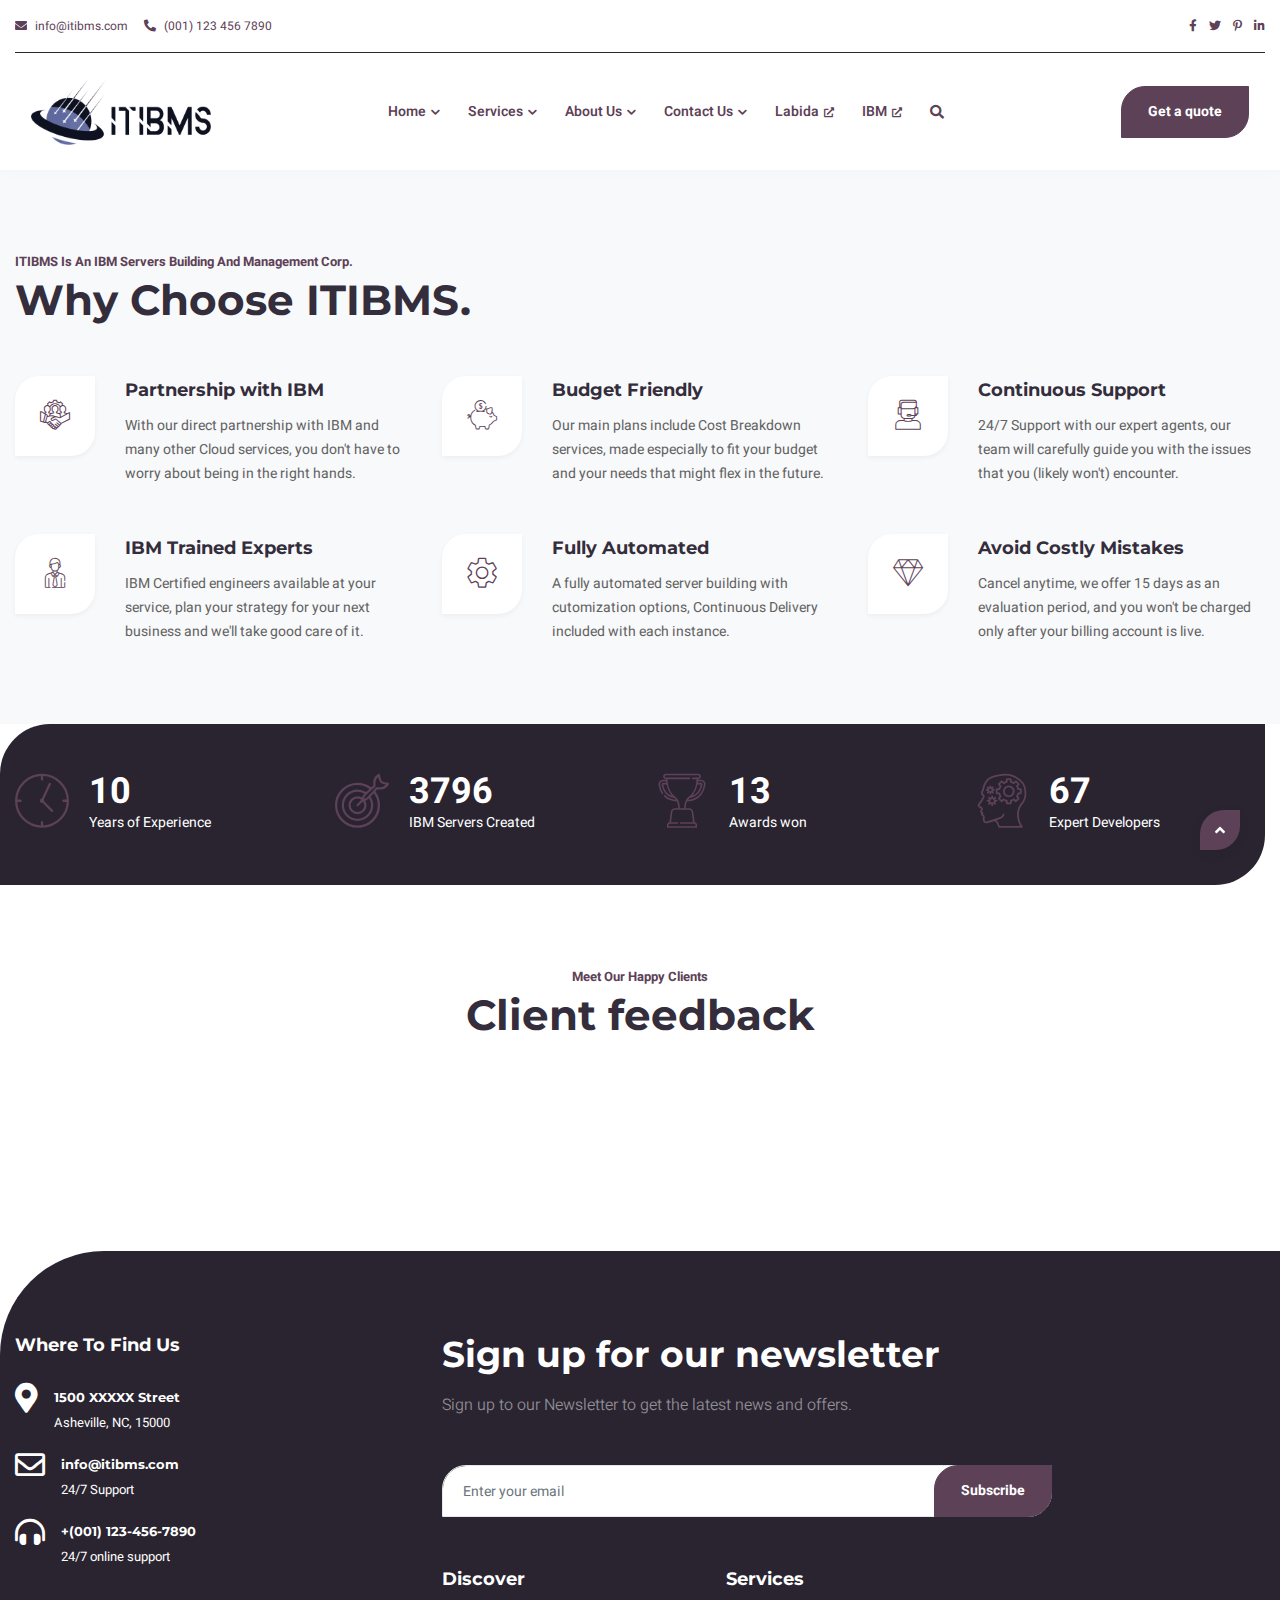
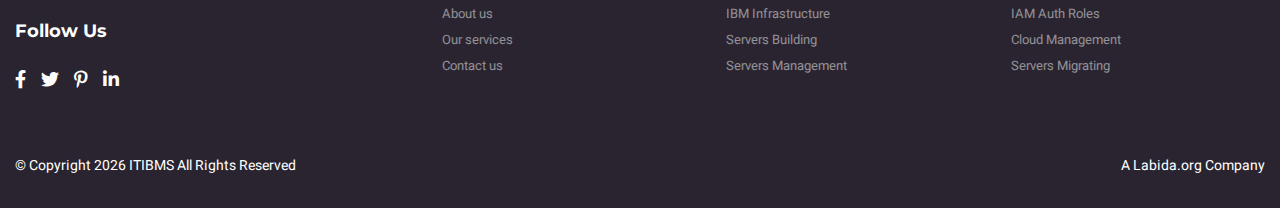
<file: aboutus.html>
﻿<!DOCTYPE html>
<html lang="en">
  <head>
    <meta charset="utf-8">
    <meta name="description" content="ITIBMS - Cloud Infrastructure Management">
    <meta name="viewport" content="width=device-width, initial-scale=1, shrink-to-fit=no">
    <title>ITIBMS - Cloud Infrastructure Management</title>
    <!-- Favicon -->
    <link rel="shortcut icon" href="images\favicon.ico">

    <!-- Google Font -->
    <link href="https://fonts.googleapis.com/css?family=Heebo:400,500,700%7CMontserrat:500,700&display=swap" rel="stylesheet">

    <!-- CSS Global Compulsory (Do not remove)-->
    <link rel="stylesheet" href="css\font-awesome\all.min.css">
    <link rel="stylesheet" href="css\flaticon\flaticon.css">
    <link rel="stylesheet" href="css\bootstrap\bootstrap.min.css">

    <!-- Page CSS Implementing Plugins (Remove the plugin CSS here if site does not use that feature) -->
    <link rel="stylesheet" href="css\owl-carousel\owl.carousel.min.css">

    <!-- Template Style -->
    <link rel="stylesheet" href="css\style.css">

  </head>
  <body>

     <!--=================================
    Header -->
    <header class="header header-sticky default">
      <div class="topbar">
        <div class="container">
          <div class="topbar-inner">
            <div class="row">
              <div class="col-12">
                <div class="d-block d-md-flex align-items-center text-center">
                  <div class="mr-3 d-inline-block">
                    <a href="mailto:info@itibms.com"><i class="fas fa-envelope mr-2 fa-flip-horizontal"></i>info@itibms.com</a>
                  </div>
                  <div class="mr-auto d-inline-block">
                    <a href="tel:1-800-555-1234"><i class="fa fa-phone mr-2 fa fa-flip-horizontal"></i>(001) 123 456 7890</a>
                  </div>
                  <div class="social d-inline-block">
                    <ul class="list-unstyled">
                      <li><a href="#"> <i class="fab fa-facebook-f"></i> </a></li>
                      <li><a href="#"> <i class="fab fa-twitter"></i> </a></li>
                      <li><a href="#"> <i class="fab fa-pinterest-p"></i> </a></li>
                      <li><a href="#"> <i class="fab fa-linkedin-in"></i> </a></li>
                    </ul>
                  </div>
                </div>
              </div>
            </div>
          </div>
        </div>
      </div>
      <nav class="navbar navbar-static-top navbar-expand-xl">
        <div class="container position-relative">
          <button type="button" class="navbar-toggler" data-toggle="collapse" data-target=".navbar-collapse"><i class="fas fa-align-left"></i></button>
          <a class="navbar-brand" href="index.html">
            <img class="img-fluid" src="images\logo.png" alt="logo">
          </a>
          <div class="navbar-collapse collapse justify-content-center">
            <ul class="nav navbar-nav">
              <li class="nav-item dropdown">
                <a class="nav-link" href="index.html" id="navbarDropdown" aria-haspopup="true" aria-expanded="false">Home<i class="fas fa-chevron-down fa-xs"></i></a>
               
              </li>
            
              <li class="dropdown nav-item">
                <a href="services.html" class="nav-link" href="javascript:void(0)" data-toggle="dropdown">Services<i class="fas fa-chevron-down fa-xs"></i></a>
                <ul class="dropdown-menu" aria-labelledby="navbarDropdown">
                  <li><a class="dropdown-item" href="services.html"><span>IBM Infrastructure</span></a></li>
                  <li><a class="dropdown-item" href="services.html"><span>Servers Building</span></a></li>
                  <li class="dropdown-submenu">
                    <a class="dropdown-item" href="services.html"><span>Servers Management</span></a>
                    
                  </li>
                  <li class="dropdown-submenu">
                    <a class="dropdown-item" href="services.html"><span>IAM Auth Roles</span></a>
                   
                  </li>
                  <li><a class="dropdown-item" href="services.html"><span>Cloud Management</span></a></li>
                </ul>
              </li>
              <li  class="dropdown nav-item">
                <a href="aboutus.html" class="nav-link">About Us<i class="fas fa-chevron-down fa-xs"></i></a>
               
              </li>
            
              <li class="dropdown nav-item">
                <a class="nav-link" href="contactus.html">Contact Us<i class="fas fa-chevron-down fa-xs"></i></a>
                
              </li>
			   <li class="dropdown nav-item">
                <a class="nav-link" href="https://labida.org"  target="_blank">Labida<i class="fas fa-external-link-alt"></i></a>
                
              </li>
			   <li class="dropdown nav-item">
                <a class="nav-link" href="https://ibm.com" target="_blank">IBM<i class="fas fa-external-link-alt"></i></a>
                
              </li>
              <li class="dropdown nav-item header-search">
                <div class="search">
                  <a class="search-btn not_click" href="javascript:void(0);"></a>
                  <div class="search-box not-click">
                    <form action="search.html" method="get">
                      <input type="text" class="not-click form-control" name="search" placeholder="Search..">
                      <button class="search-button" type="submit"> <i class="fa fa-search not-click"></i></button>
                    </form>
                  </div>
                </div>
              </li>
            </ul>
          </div>
          <a class="btn btn-primary btn-md mr-5 mr-xl-0 d-none d-sm-block" href="#"> Get a quote </a>
        </div>
      </nav>
    </header>
    <!--=================================
    Header -->




  <!--=================================
  Feature Info -->
  <section class="space-ptb bg-light">
    <div class="container">
      <div class="row">
        <div class="col-sm-12">
          <div class="section-title">
            <span class="pre-title">ITIBMS Is An IBM Servers Building And Management Corp.</span>
            <h2>Why Choose ITIBMS.</h2>
          </div>
        </div>
      </div>
      <div class="row">
        <div class="col-lg-4 col-md-6 mb-md-5 mb-4">
          <div class="feature-info feature-info-style-3">
            <div class="feature-info-icon">
              <i class="flaticon-team"></i>
            </div>
            <div class="feature-info-content">
              <h6 class="feature-info-title">Partnership with IBM</h6>
              <p>With our direct partnership with IBM and many other Cloud services, you don't have to worry about being in the right hands.</p>
            </div>
          </div>
        </div>
        <div class="col-lg-4 col-md-6 mb-md-5 mb-4">
          <div class="feature-info feature-info-style-3">
            <div class="feature-info-icon">
              <i class="flaticon-money"></i>
            </div>
            <div class="feature-info-content">
              <h6 class="feature-info-title">Budget Friendly</h6>
              <p>Our main plans include Cost Breakdown services, made especially to fit your budget and your needs that might flex in the future.</p>
            </div>
          </div>
        </div>
        <div class="col-lg-4 col-md-6 mb-md-5 mb-4">
          <div class="feature-info feature-info-style-3">
            <div class="feature-info-icon">
              <i class="flaticon-telemarketer"></i>
            </div>
            <div class="feature-info-content">
              <h6 class="feature-info-title">Continuous Support</h6>
              <p>24/7 Support with our expert agents, our team will carefully guide you with the issues that you (likely won't) encounter.</p>
            </div>
          </div>
        </div>
        <div class="col-lg-4 col-md-6 mb-md-0 mb-4">
          <div class="feature-info feature-info-style-3">
            <div class="feature-info-icon">
              <i class="flaticon-employee"></i>
            </div>
            <div class="feature-info-content">
              <h6 class="feature-info-title">IBM Trained Experts</h6>
              <p>IBM Certified engineers available at your service, plan your strategy for your next business and we'll take good care of it.</p>
            </div>
          </div>
        </div>
        <div class="col-lg-4 col-md-6 mb-md-0 mb-4">
          <div class="feature-info feature-info-style-3">
            <div class="feature-info-icon">
              <i class="flaticon-gear"></i>
            </div>
            <div class="feature-info-content">
              <h6 class="feature-info-title">Fully Automated</h6>
              <p>A fully automated server building with cutomization options, Continuous Delivery included with each instance.</p>
            </div>
          </div>
        </div>
        <div class="col-lg-4 col-md-6">
          <div class="feature-info feature-info-style-3">
            <div class="feature-info-icon">
              <i class="flaticon-diamond"></i>
            </div>
            <div class="feature-info-content">
              <h6 class="feature-info-title">Avoid Costly Mistakes</h6>
              <p>Cancel anytime, we offer 15 days as an evaluation period, and you won't be charged only after your billing account is live.</p>
            </div>
          </div>
        </div>
      </div>
    </div>
  </section>
  <!--=================================
  Feature Info -->

  <!--=================================
  Counter -->
  <section class="position-relative">
    <div class="container">
      <div class="counter stretch-bg bg-dark stretch-left">
        <div class="row">
          <div class="col-sm-6 col-lg-3 mb-4 mb-lg-0">
            <div class="counter-item">
              <div class="counter-icon">
                <i class="flaticon-clock"></i>
              </div>
              <div class="counter-content">
                <span class="timer text-white" data-to="21" data-speed="1000">10</span>
                <label class="text-white">Years of Experience</label>
              </div>
            </div>
          </div>
          <div class="col-sm-6 col-lg-3 mb-4 mb-lg-0">
            <div class="counter-item">
              <div class="counter-icon">
                <i class="flaticon-target"></i>
              </div>
              <div class="counter-content">
                <span class="timer text-white" data-to="3796" data-speed="1000">3796</span>
                <label class="text-white">IBM Servers Created</label>
              </div>
            </div>
          </div>
          <div class="col-sm-6 col-lg-3 mb-4 mb-sm-0">
            <div class="counter-item">
              <div class="counter-icon">
                <i class="flaticon-trophy"></i>
              </div>
              <div class="counter-content">
                <span class="timer text-white" data-to="13" data-speed="1000">13</span>
                <label class="text-white">Awards won </label>
              </div>
            </div>
          </div>
          <div class="col-sm-6 col-lg-3">
            <div class="counter-item">
              <div class="counter-icon">
                <i class="flaticon-thought"></i>
              </div>
              <div class="counter-content">
                <span class="timer text-white" data-to="67" data-speed="1000">67</span>
                <label class="text-white">Expert Developers </label>
              </div>
            </div>
          </div>
        </div>
      </div>
    </div>
  </section>
  <!--=================================
  Counter -->

  <!--=================================
  Testimonial -->
  <section class="space-ptb">
    <div class="container">
      <div class="row">
        <div class="col-12">
          <div class="section-title text-center">
            <span class="pre-title">Meet Our Happy Clients</span>
            <h2>Client feedback</h2>
          </div>
        </div>
      </div>
      <div class="row">
        <div class="col-md-12">
          <div class="owl-carousel testimonial testimonial-style-2 owl-nav-bottom-center" data-nav-dots="true" data-nav-arrow="false" data-items="2" data-md-items="1" data-sm-items="1" data-xs-items="1" data-xx-items="1" data-space="30" data-autoheight="true">
            <div class="item">
              <div class="testimonial-item">
                <div class="testimonial-content">
                  <div class="quote-icon">
                    <i class="fas fa-quote-left"></i>
                  </div>
                  <p class="mb-0">Lorem ipsum dolor sit amet, consectetur adipiscing elit, sed do eiusmod tempor incididunt ut labore et dolore magna aliqua. Ut enim ad minim veniam, quis nostrud exercitation ullamco laboris nisi ut aliquip ex ea commodo consequat. Duis aute irure dolor in reprehenderit in voluptate velit esse cillum dolore eu fugiat nulla pariatur. Excepteur sint occaecat cupidatat non proident, sunt in culpa qui officia deserunt mollit anim id est laborum</p>
                </div>
                <div class="testimonial-info">
                  <div class="testimonial-avatar-img">
                    <img class="img-fluid" src="images\avatar\03.jpg" alt="">
                  </div>
                  <div class="testimonial-author">
                    <h6 class="author-name">Anne Smith</h6>
                    <span class="author-designation">Manager, Slack (New York)</span>
                  </div>
                </div>
              </div>
            </div>
            <div class="item">
              <div class="testimonial-item">
                <div class="testimonial-content">
                  <div class="quote-icon">
                    <i class="fas fa-quote-left"></i>
                  </div>
                  <p class="mb-0">Lorem ipsum dolor sit amet, consectetur adipiscing elit, sed do eiusmod tempor incididunt ut labore et dolore magna aliqua. Ut enim ad minim veniam, quis nostrud exercitation ullamco laboris nisi ut aliquip ex ea commodo consequat. Duis aute irure dolor in reprehenderit in voluptate velit esse cillum dolore eu fugiat nulla pariatur. Excepteur sint occaecat cupidatat non proident, sunt in culpa qui officia deserunt mollit anim id est laborum</p>
                </div>
                <div class="testimonial-info">
                  <div class="testimonial-avatar-img">
                    <img class="img-fluid" src="images\avatar\02.jpg" alt="">
                  </div>
                  <div class="testimonial-author">
                    <h6 class="author-name">Adrian King</h6>
                    <span class="author-designation">CTO, envision (London)</span>
                  </div>
                </div>
              </div>
            </div>
            <div class="item">
              <div class="testimonial-item">
                <div class="testimonial-content">
                  <div class="quote-icon">
                    <i class="fas fa-quote-left"></i>
                  </div>
                  <p class="mb-0">Lorem ipsum dolor sit amet, consectetur adipiscing elit, sed do eiusmod tempor incididunt ut labore et dolore magna aliqua. Ut enim ad minim veniam, quis nostrud exercitation ullamco laboris nisi ut aliquip ex ea commodo consequat. Duis aute irure dolor in reprehenderit in voluptate velit esse cillum dolore eu fugiat nulla pariatur. Excepteur sint occaecat cupidatat non proident, sunt in culpa qui officia deserunt mollit anim id est laborum</p>
                </div>
                <div class="testimonial-info">
                  <div class="testimonial-avatar-img">
                    <img class="img-fluid" src="images\avatar\04.jpg" alt="">
                  </div>
                  <div class="testimonial-author">
                    <h6 class="author-name">Michael Bean</h6>
                    <span class="author-designation">HR, Google (Mumbai)</span>
                  </div>
                </div>
              </div>
            </div>
            <div class="item">
              <div class="testimonial-item">
                <div class="testimonial-content">
                  <div class="quote-icon">
                    <i class="fas fa-quote-left"></i>
                  </div>
                  <p class="mb-0">Lorem ipsum dolor sit amet, consectetur adipiscing elit, sed do eiusmod tempor incididunt ut labore et dolore magna aliqua. Ut enim ad minim veniam, quis nostrud exercitation ullamco laboris nisi ut aliquip ex ea commodo consequat. Duis aute irure dolor in reprehenderit in voluptate velit esse cillum dolore eu fugiat nulla pariatur. Excepteur sint occaecat cupidatat non proident, sunt in culpa qui officia deserunt mollit anim id est laborum</p>
                </div>
                <div class="testimonial-info">
                  <div class="testimonial-avatar-img">
                    <img class="img-fluid" src="images\avatar\01.jpg" alt="">
                  </div>
                  <div class="testimonial-author">
                    <h6 class="author-name">John Doe</h6>
                    <span class="author-designation">CTO, envision (London)</span>
                  </div>
                </div>
              </div>
            </div>
            <div class="item">
              <div class="testimonial-item">
                <div class="testimonial-content">
                  <div class="quote-icon">
                    <i class="fas fa-quote-left"></i>
                  </div>
                  <p class="mb-0">Lorem ipsum dolor sit amet, consectetur adipiscing elit, sed do eiusmod tempor incididunt ut labore et dolore magna aliqua. Ut enim ad minim veniam, quis nostrud exercitation ullamco laboris nisi ut aliquip ex ea commodo consequat. Duis aute irure dolor in reprehenderit in voluptate velit esse cillum dolore eu fugiat nulla pariatur. Excepteur sint occaecat cupidatat non proident, sunt in culpa qui officia deserunt mollit anim id est laborum</p>
                </div>
                <div class="testimonial-info">
                  <div class="testimonial-avatar-img">
                    <img class="img-fluid" src="images\avatar\05.jpg" alt="">
                  </div>
                  <div class="testimonial-author">
                    <h6 class="author-name">Sara Lisbon</h6>
                    <span class="author-designation">HR, Google (Mumbai)</span>
                  </div>
                </div>
              </div>
            </div>
          </div>
        </div>
      </div>
    </div>
  </section>
  <!--=================================
  Testimonial -->

  <!--=================================
  Client Logo -->
  <section class="space-pb">
    <div class="container">
      <div class="row">
        <div class="col-12">
          <div class="owl-carousel our-clients" data-nav-arrow="false" data-items="6" data-md-items="5" data-sm-items="4" data-xs-items="3" data-xx-items="1" data-space="30" data-autoheight="true" data-autospeed="4000">
            <div class="item">
              <a href="#"><img class="img-fluid" src="images\client\logo-dark.png" alt=""></a>
            </div>
            <div class="item">
              <a href="#"><img class="img-fluid" src="images\client\logo-darkd.png" alt=""></a>
            </div>
            <div class="item">
              <a href="#"><img class="img-fluid" src="images\client\03.svg" alt=""></a>
            </div>
            <div class="item">
              <a href="#"><img class="img-fluid" src="images\client\04.svg" alt=""></a>
            </div>
            <div class="item">
              <a href="#"><img class="img-fluid" src="images\client\05.svg" alt=""></a>
            </div>
            <div class="item">
              <a href="#"><img class="img-fluid" src="images\client\06.svg" alt=""></a>
            </div>
            <div class="item">
              <a href="#"><img class="img-fluid" src="images\client\07.svg" alt=""></a>
            </div>
          </div>
        </div>
      </div>
    </div>
  </section>
  <!--=================================
  Client Logo -->

   <!--=================================
    footer-->
    <footer class="space-pt footer bg-dark">
      <div class="container">
        <div class="row">
          <div class="col-md-4">
            <div class="footer-contact-address">
              <h6 class="text-white mb-4">Where To Find Us </h6>
              <ul class="list-unstyled">
                <li>
                  <i style="color:#fff;" class="fas fa-map-marker-alt"></i>
                  <div class="address-info">
                    <h6 style="color:#fff;">1500 XXXXX Street </h6>
                    <p style="color:#fff;">Asheville, NC, 15000 </p>
                  </div>
                </li>
                <li>
                  <i style="color:#fff;" class="far fa-envelope"></i>
                  <div class="address-info">
                    <h6 style="color:#fff;">info@itibms.com </h6>
                    <p style="color:#fff;">24/7 Support </p>
                  </div>
                </li>
                <li>
                  <i style="color:#fff;" class="fas fa-headphones-alt"></i>
                  <div class="address-info">
                    <h6 style="color:#fff;">+(001) 123-456-7890 </h6>
                    <p style="color:#fff;">24/7 online support </p>
                  </div>
                </li>
              </ul>
            </div>
            <div class="follow-us mt-4 mt-md-5">
              <h6 class="text-white mb-4">Follow Us </h6>
              <ul class="list-unstyled">
                <li><a href="#"><i class="fab fa-facebook-f"></i></a></li>
                <li><a href="#"><i class="fab fa-twitter"></i></a></li>
                <li><a href="#"><i class="fab fa-pinterest-p"></i></a></li>
                <li><a href="#"><i class="fab fa-linkedin-in"></i></a></li>
              </ul>
            </div>
          </div>
          <div class="col-md-8  mt-4 mt-md-0">
            <h3 class="text-white mb-3">Sign up for our newsletter
</h3>
            <p class="lead  mb-4 mb-md-5">Sign up to our Newsletter to get the latest news and offers.</p>
            <div class="row">
              <div class="col-sm-9">
                <form class="form-inline input-with-btn">
                  <div class="form-group">
                    <input type="text" class="form-control" placeholder="Enter your email">
                  </div>
                  <button type="submit" class="btn btn-primary">Subscribe</button>
                </form>
              </div>
            </div>
            <div class="footer-link">
              <div class="row">
                <div class="col-sm-4 mt-4 mt-md-5">
                  <h6 class="text-white">Discover</h6>
                  <ul class="list-unstyled">
                    <li><a href="#"><span>About us</span></a></li>
                    <li><a href="#"><span>Our services</span></a></li>
                    <li><a href="#"><span>Contact us</span></a></li>
                  </ul>
                </div>
                <div class="col-sm-8 mt-4 mt-md-5">
                  <h6 class="text-white">Services</h6>
                  <div class="row">
                    <div class="col-sm-6">
                      <ul class="list-unstyled">
                        <li><a href="#"><span>IBM Infrastructure</span></a></li>
                        <li><a href="#"><span>Servers Building</span></a></li>
                        <li><a href="#"><span>Servers Management</span></a></li>
                      </ul>
                    </div>
                    <div class="col-sm-6">
                      <ul class="list-unstyled">
                        <li><a href="#">IAM Auth Roles</a></li>
                        <li><a href="#"><span>Cloud Management</span></a></li>
                        <li><a href="#"><span>Servers Migrating</span></a></li>
                      </ul>
                    </div>
                  </div>
                </div>
              </div>
            </div>
          </div>
        </div>
      </div>
      <div class="footer-bottom">
        <div class="container">
          <div class="row">
            <div class="col-md-6">
              <p class="mb-0 text-white"> &copy; Copyright <span id="copyright"> <script>document.getElementById('copyright').appendChild(document.createTextNode(new Date().getFullYear()))</script></span> <a href="index.html"> ITIBMS </a> All Rights Reserved </p>
            </div>
            <div class="col-md-6  mt-2 mt-md-0 copyright text-md-right">
              A Labida.org Company</a>
            </div>
          </div>
        </div>
      </div>
    </footer>
    <!--=================================
    footer-->

  <!--=================================
  Back To Top -->
  <div id="back-to-top" class="back-to-top">
    <a href="#"><i class="fas fa-angle-up"></i> </a>
  </div>
  <!--=================================
  Back To Top -->

  <!--=================================
  Javascript -->

  <!-- JS Global Compulsory (Do not remove)-->
  <script src="js\jquery-3.4.1.min.js"></script>
  <script src="js\popper\popper.min.js"></script>
  <script src="js\bootstrap\bootstrap.min.js"></script>

  <!-- Page JS Implementing Plugins (Remove the plugin script here if site does not use that feature)-->
  <script src="js\jquery.appear.js"></script>
  <script src="js\counter\jquery.countTo.js"></script>
  <script src="js\owl-carousel\owl.carousel.min.js"></script>

  <!-- Template Scripts (Do not remove)-->
  <script src="js\custom.js"></script>

</body>
</html>
</file>
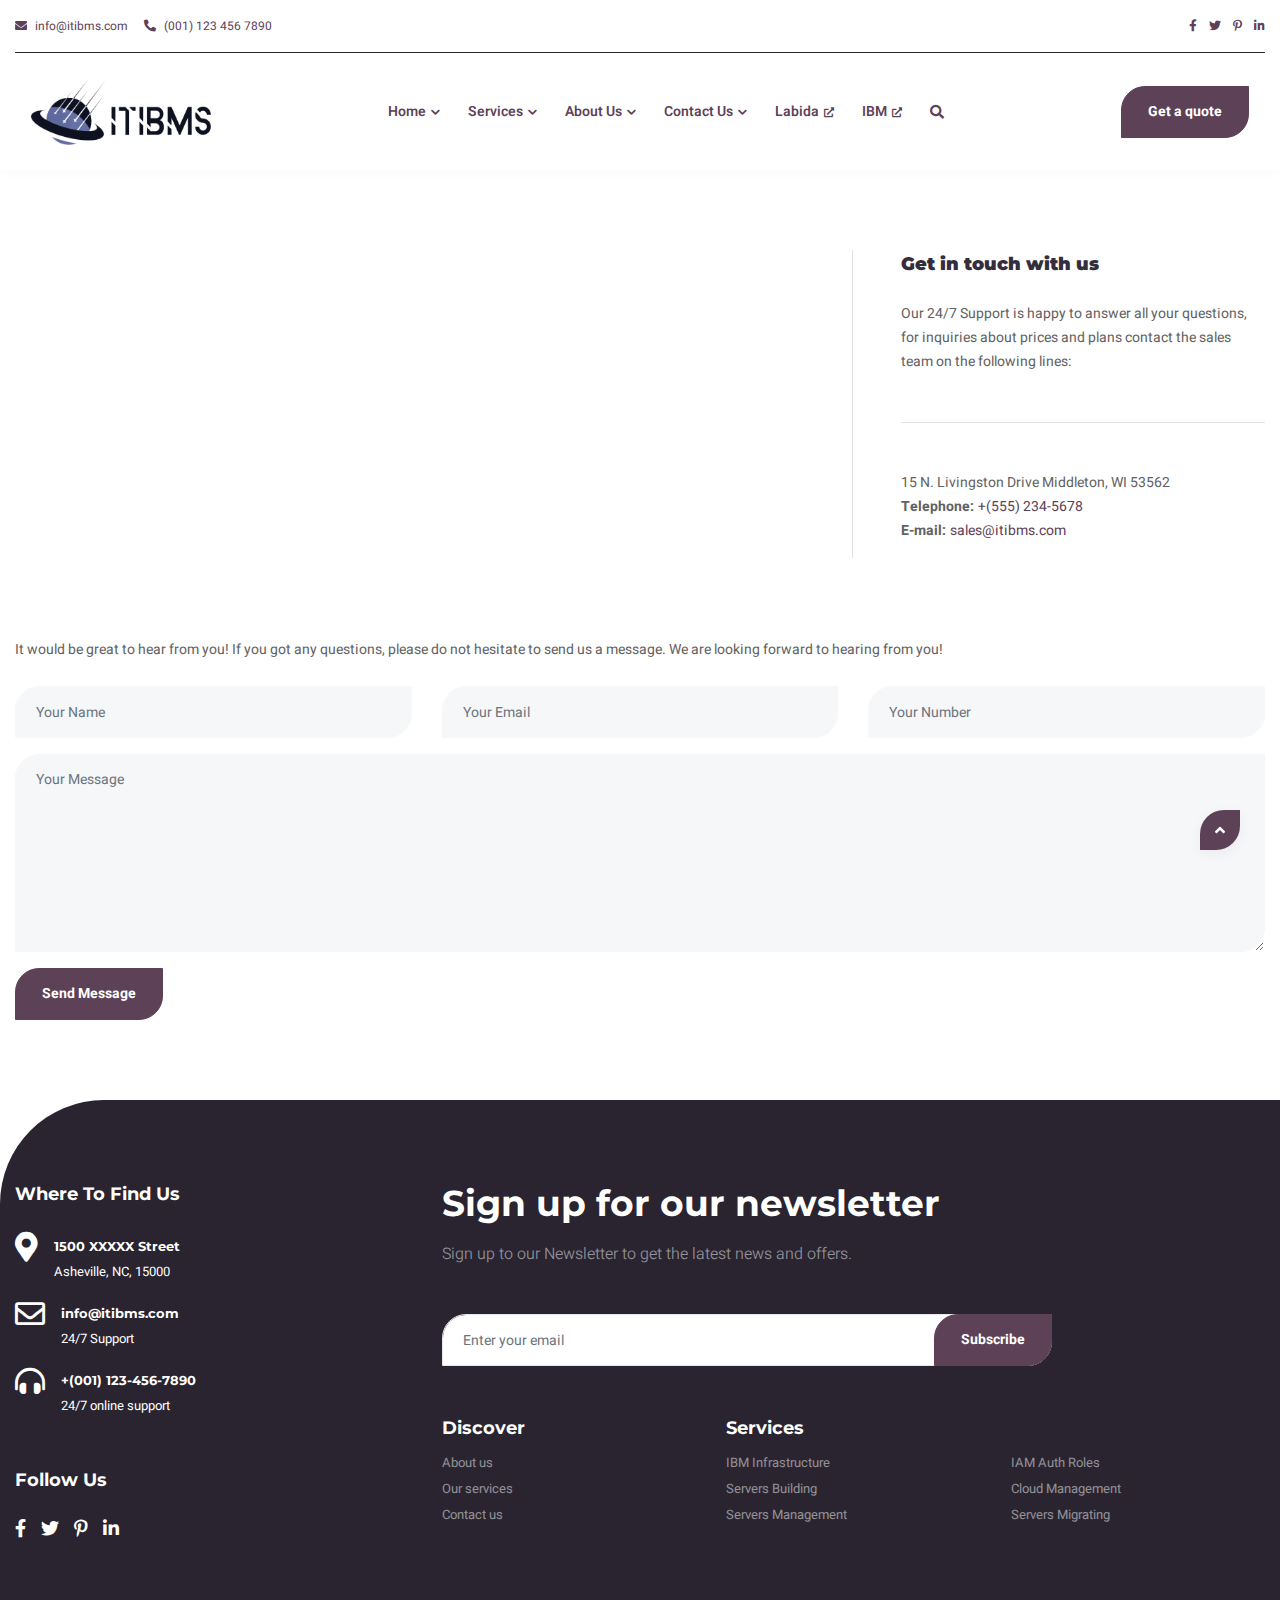
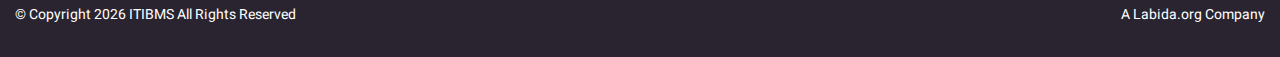
<file: contactus.html>
﻿<!DOCTYPE html>
<html lang="en">
  <head>
    <meta charset="utf-8">
    <meta name="description" content="ITIBMS - Cloud Infrastructure Management">
    <meta name="viewport" content="width=device-width, initial-scale=1, shrink-to-fit=no">
    <title>ITIBMS - Cloud Infrastructure Management</title>

    <!-- Favicon -->
    <link rel="shortcut icon" href="images\favicon.ico">

    <!-- Google Font -->
    <link href="https://fonts.googleapis.com/css?family=Heebo:400,500,700%7CMontserrat:500,700&display=swap" rel="stylesheet">

    <!-- CSS Global Compulsory (Do not remove)-->
    <link rel="stylesheet" href="css\font-awesome\all.min.css">
    <link rel="stylesheet" href="css\flaticon\flaticon.css">
    <link rel="stylesheet" href="css\bootstrap\bootstrap.min.css">

    <!-- Template Style -->
    <link rel="stylesheet" href="css\style.css">

  </head>
  <body>

   
     <!--=================================
    Header -->
    <header class="header header-sticky default">
      <div class="topbar">
        <div class="container">
          <div class="topbar-inner">
            <div class="row">
              <div class="col-12">
                <div class="d-block d-md-flex align-items-center text-center">
                  <div class="mr-3 d-inline-block">
                    <a href="mailto:info@itibms.com"><i class="fas fa-envelope mr-2 fa-flip-horizontal"></i>info@itibms.com</a>
                  </div>
                  <div class="mr-auto d-inline-block">
                    <a href="tel:1-800-555-1234"><i class="fa fa-phone mr-2 fa fa-flip-horizontal"></i>(001) 123 456 7890</a>
                  </div>
                  <div class="social d-inline-block">
                    <ul class="list-unstyled">
                      <li><a href="#"> <i class="fab fa-facebook-f"></i> </a></li>
                      <li><a href="#"> <i class="fab fa-twitter"></i> </a></li>
                      <li><a href="#"> <i class="fab fa-pinterest-p"></i> </a></li>
                      <li><a href="#"> <i class="fab fa-linkedin-in"></i> </a></li>
                    </ul>
                  </div>
                </div>
              </div>
            </div>
          </div>
        </div>
      </div>
      <nav class="navbar navbar-static-top navbar-expand-xl">
        <div class="container position-relative">
          <button type="button" class="navbar-toggler" data-toggle="collapse" data-target=".navbar-collapse"><i class="fas fa-align-left"></i></button>
          <a class="navbar-brand" href="index.html">
            <img class="img-fluid" src="images\logo.png" alt="logo">
          </a>
          <div class="navbar-collapse collapse justify-content-center">
            <ul class="nav navbar-nav">
              <li class="nav-item dropdown">
                <a class="nav-link" href="index.html" id="navbarDropdown" aria-haspopup="true" aria-expanded="false">Home<i class="fas fa-chevron-down fa-xs"></i></a>
               
              </li>
            
              <li class="dropdown nav-item">
                <a href="services.html" class="nav-link" href="javascript:void(0)" data-toggle="dropdown">Services<i class="fas fa-chevron-down fa-xs"></i></a>
                <ul class="dropdown-menu" aria-labelledby="navbarDropdown">
                  <li><a class="dropdown-item" href="services.html"><span>IBM Infrastructure</span></a></li>
                  <li><a class="dropdown-item" href="services.html"><span>Servers Building</span></a></li>
                  <li class="dropdown-submenu">
                    <a class="dropdown-item" href="services.html"><span>Servers Management</span></a>
                    
                  </li>
                  <li class="dropdown-submenu">
                    <a class="dropdown-item" href="services.html"><span>IAM Auth Roles</span></a>
                   
                  </li>
                  <li><a class="dropdown-item" href="services.html"><span>Cloud Management</span></a></li>
                </ul>
              </li>
              <li  class="dropdown nav-item">
                <a href="aboutus.html" class="nav-link">About Us<i class="fas fa-chevron-down fa-xs"></i></a>
               
              </li>
            
              <li class="dropdown nav-item">
                <a class="nav-link" href="contactus.html">Contact Us<i class="fas fa-chevron-down fa-xs"></i></a>
                
              </li>
			   <li class="dropdown nav-item">
                <a class="nav-link" href="https://labida.org"  target="_blank">Labida<i class="fas fa-external-link-alt"></i></a>
                
              </li>
			   <li class="dropdown nav-item">
                <a class="nav-link" href="https://ibm.com" target="_blank">IBM<i class="fas fa-external-link-alt"></i></a>
                
              </li>
              <li class="dropdown nav-item header-search">
                <div class="search">
                  <a class="search-btn not_click" href="javascript:void(0);"></a>
                  <div class="search-box not-click">
                    <form action="search.html" method="get">
                      <input type="text" class="not-click form-control" name="search" placeholder="Search..">
                      <button class="search-button" type="submit"> <i class="fa fa-search not-click"></i></button>
                    </form>
                  </div>
                </div>
              </li>
            </ul>
          </div>
          <a class="btn btn-primary btn-md mr-5 mr-xl-0 d-none d-sm-block" href="#"> Get a quote </a>
        </div>
      </nav>
    </header>
    <!--=================================
    Header -->

    

  <!--=================================
  Contact Address -->
  <section class="space-ptb">
    <div class="container">
      <div class="row">
        <div class="col-md-8 pr-md-5 border-right border-md-none">
          <iframe src="https://www.google.com/maps/embed?pb=!1m10!1m8!1m3!1d7584023.55044353!2d-102.24334!3d21.85227!3m2!1i1024!2i768!4f13.1!5e0!3m2!1sen!2sus!4v1582704197431!5m2!1sen!2sus" style="border:0; width: 100%; height: 300px;" allowfullscreen=""></iframe>
        </div>
        <div class="col-md-4 pl-md-5 mt-md-0 mt-4">
          <h6 class="mb-4"><strong> Get in touch with us</strong></h6>
          <p>Our 24/7 Support is happy to answer all your questions, for inquiries about prices and plans contact the sales team on the following lines:</p>
          <hr class="my-4 my-lg-5">
          <p class="mb-0">15 N. Livingston Drive Middleton, WI 53562</p>
          <div><strong>Telephone:</strong><span class="text-primary ml-1">+(555) 234-5678 </span></div>
          <div><strong>E-mail:</strong><span class="text-primary ml-1">sales@itibms.com</span></div>
        </div>
      </div>
    </div>
  </section>
  <!--=================================
  Contact Address -->

  <!--=================================
  Map -->
  <section class="space-pb">
    <div class="container">
      <div class="row">
        <div class="col-md-12">
          <p class="mb-4">It would be great to hear from you! If you got any questions, please do not hesitate to send us a message. We are looking forward to hearing from you!</p>
          <form class="form-flat-style">
            <div class="row">
              <div class="form-group col-md-4">
                <input type="text" class="form-control" placeholder="Your Name">
              </div>
              <div class="form-group col-md-4">
                <input type="email" class="form-control" placeholder="Your Email">
              </div>
              <div class="form-group col-md-4">
                <input type="text" class="form-control" placeholder="Your Number">
              </div>
            </div>
            <div class="row">
              <div class="form-group col-md-12">
                <textarea rows="8" class="form-control" id="sector" placeholder="Your Message"></textarea>
              </div>
            </div>
            <a href="#" class="btn btn-primary btn-flat">Send Message</a>
          </form>
        </div>
      </div>
    </div>
  </section>
  <!--=================================
  Map -->

  <!--=================================
    footer-->
    <footer class="space-pt footer bg-dark">
      <div class="container">
        <div class="row">
          <div class="col-md-4">
            <div class="footer-contact-address">
              <h6 class="text-white mb-4">Where To Find Us </h6>
              <ul class="list-unstyled">
                <li>
                  <i style="color:#fff;" class="fas fa-map-marker-alt"></i>
                  <div class="address-info">
                    <h6 style="color:#fff;">1500 XXXXX Street </h6>
                    <p style="color:#fff;">Asheville, NC, 15000 </p>
                  </div>
                </li>
                <li>
                  <i style="color:#fff;" class="far fa-envelope"></i>
                  <div class="address-info">
                    <h6 style="color:#fff;">info@itibms.com </h6>
                    <p style="color:#fff;">24/7 Support </p>
                  </div>
                </li>
                <li>
                  <i style="color:#fff;" class="fas fa-headphones-alt"></i>
                  <div class="address-info">
                    <h6 style="color:#fff;">+(001) 123-456-7890 </h6>
                    <p style="color:#fff;">24/7 online support </p>
                  </div>
                </li>
              </ul>
            </div>
            <div class="follow-us mt-4 mt-md-5">
              <h6 class="text-white mb-4">Follow Us </h6>
              <ul class="list-unstyled">
                <li><a href="#"><i class="fab fa-facebook-f"></i></a></li>
                <li><a href="#"><i class="fab fa-twitter"></i></a></li>
                <li><a href="#"><i class="fab fa-pinterest-p"></i></a></li>
                <li><a href="#"><i class="fab fa-linkedin-in"></i></a></li>
              </ul>
            </div>
          </div>
          <div class="col-md-8  mt-4 mt-md-0">
            <h3 class="text-white mb-3">Sign up for our newsletter
</h3>
            <p class="lead  mb-4 mb-md-5">Sign up to our Newsletter to get the latest news and offers.</p>
            <div class="row">
              <div class="col-sm-9">
                <form class="form-inline input-with-btn">
                  <div class="form-group">
                    <input type="text" class="form-control" placeholder="Enter your email">
                  </div>
                  <button type="submit" class="btn btn-primary">Subscribe</button>
                </form>
              </div>
            </div>
            <div class="footer-link">
              <div class="row">
                <div class="col-sm-4 mt-4 mt-md-5">
                  <h6 class="text-white">Discover</h6>
                  <ul class="list-unstyled">
                    <li><a href="#"><span>About us</span></a></li>
                    <li><a href="#"><span>Our services</span></a></li>
                    <li><a href="#"><span>Contact us</span></a></li>
                  </ul>
                </div>
                <div class="col-sm-8 mt-4 mt-md-5">
                  <h6 class="text-white">Services</h6>
                  <div class="row">
                    <div class="col-sm-6">
                      <ul class="list-unstyled">
                        <li><a href="#"><span>IBM Infrastructure</span></a></li>
                        <li><a href="#"><span>Servers Building</span></a></li>
                        <li><a href="#"><span>Servers Management</span></a></li>
                      </ul>
                    </div>
                    <div class="col-sm-6">
                      <ul class="list-unstyled">
                        <li><a href="#">IAM Auth Roles</a></li>
                        <li><a href="#"><span>Cloud Management</span></a></li>
                        <li><a href="#"><span>Servers Migrating</span></a></li>
                      </ul>
                    </div>
                  </div>
                </div>
              </div>
            </div>
          </div>
        </div>
      </div>
      <div class="footer-bottom">
        <div class="container">
          <div class="row">
            <div class="col-md-6">
              <p class="mb-0 text-white"> &copy; Copyright <span id="copyright"> <script>document.getElementById('copyright').appendChild(document.createTextNode(new Date().getFullYear()))</script></span> <a href="index.html"> ITIBMS </a> All Rights Reserved </p>
            </div>
            <div class="col-md-6  mt-2 mt-md-0 copyright text-md-right">
              A Labida.org Company</a>
            </div>
          </div>
        </div>
      </div>
    </footer>
    <!--=================================
    footer-->

  <!--=================================
  Back To Top -->
  <div id="back-to-top" class="back-to-top">
    <a href="#"><i class="fas fa-angle-up"></i> </a>
  </div>
  <!--=================================
  Back To Top -->

  <!--=================================
  Javascript -->

  <!-- JS Global Compulsory (Do not remove)-->
  <script src="js\jquery-3.4.1.min.js"></script>
  <script src="js\popper\popper.min.js"></script>
  <script src="js\bootstrap\bootstrap.min.js"></script>

  <!-- Template Scripts (Do not remove)-->
  <script src="js\custom.js"></script>

</body>
</html>
</file>
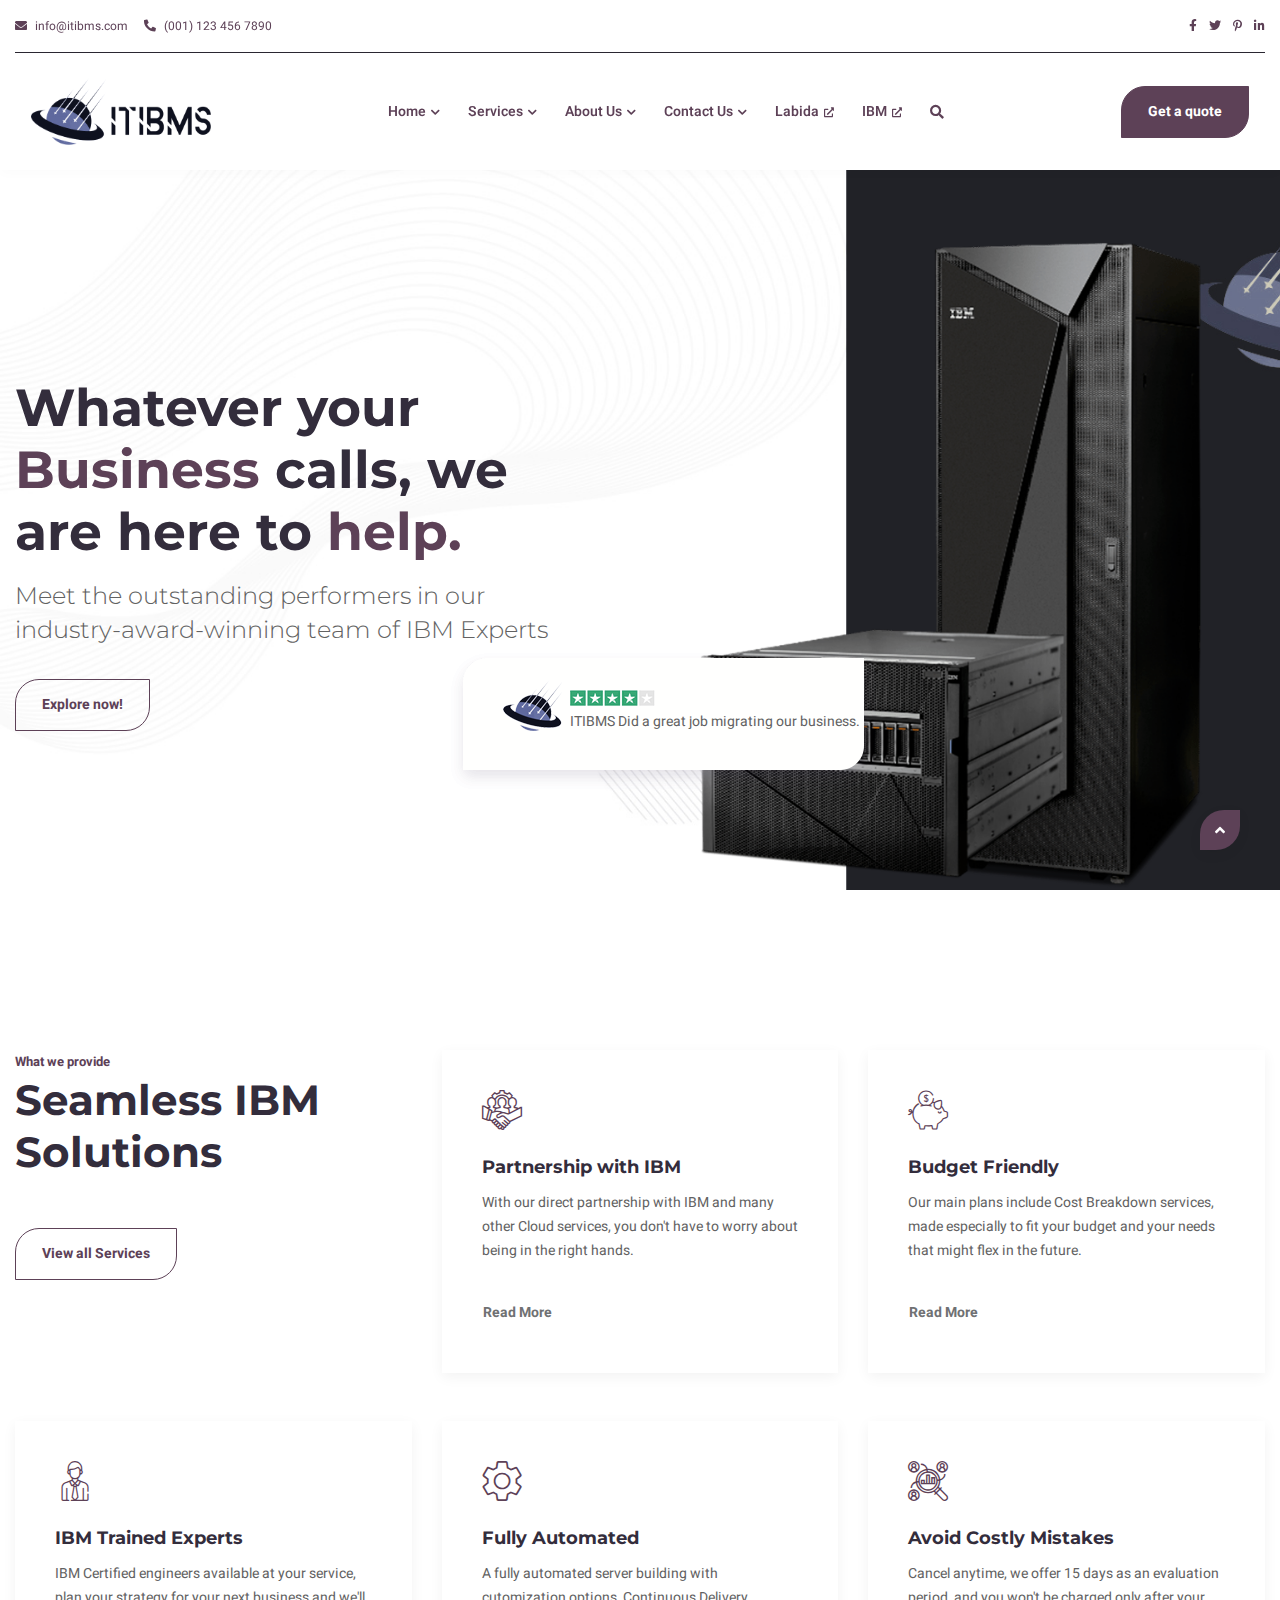
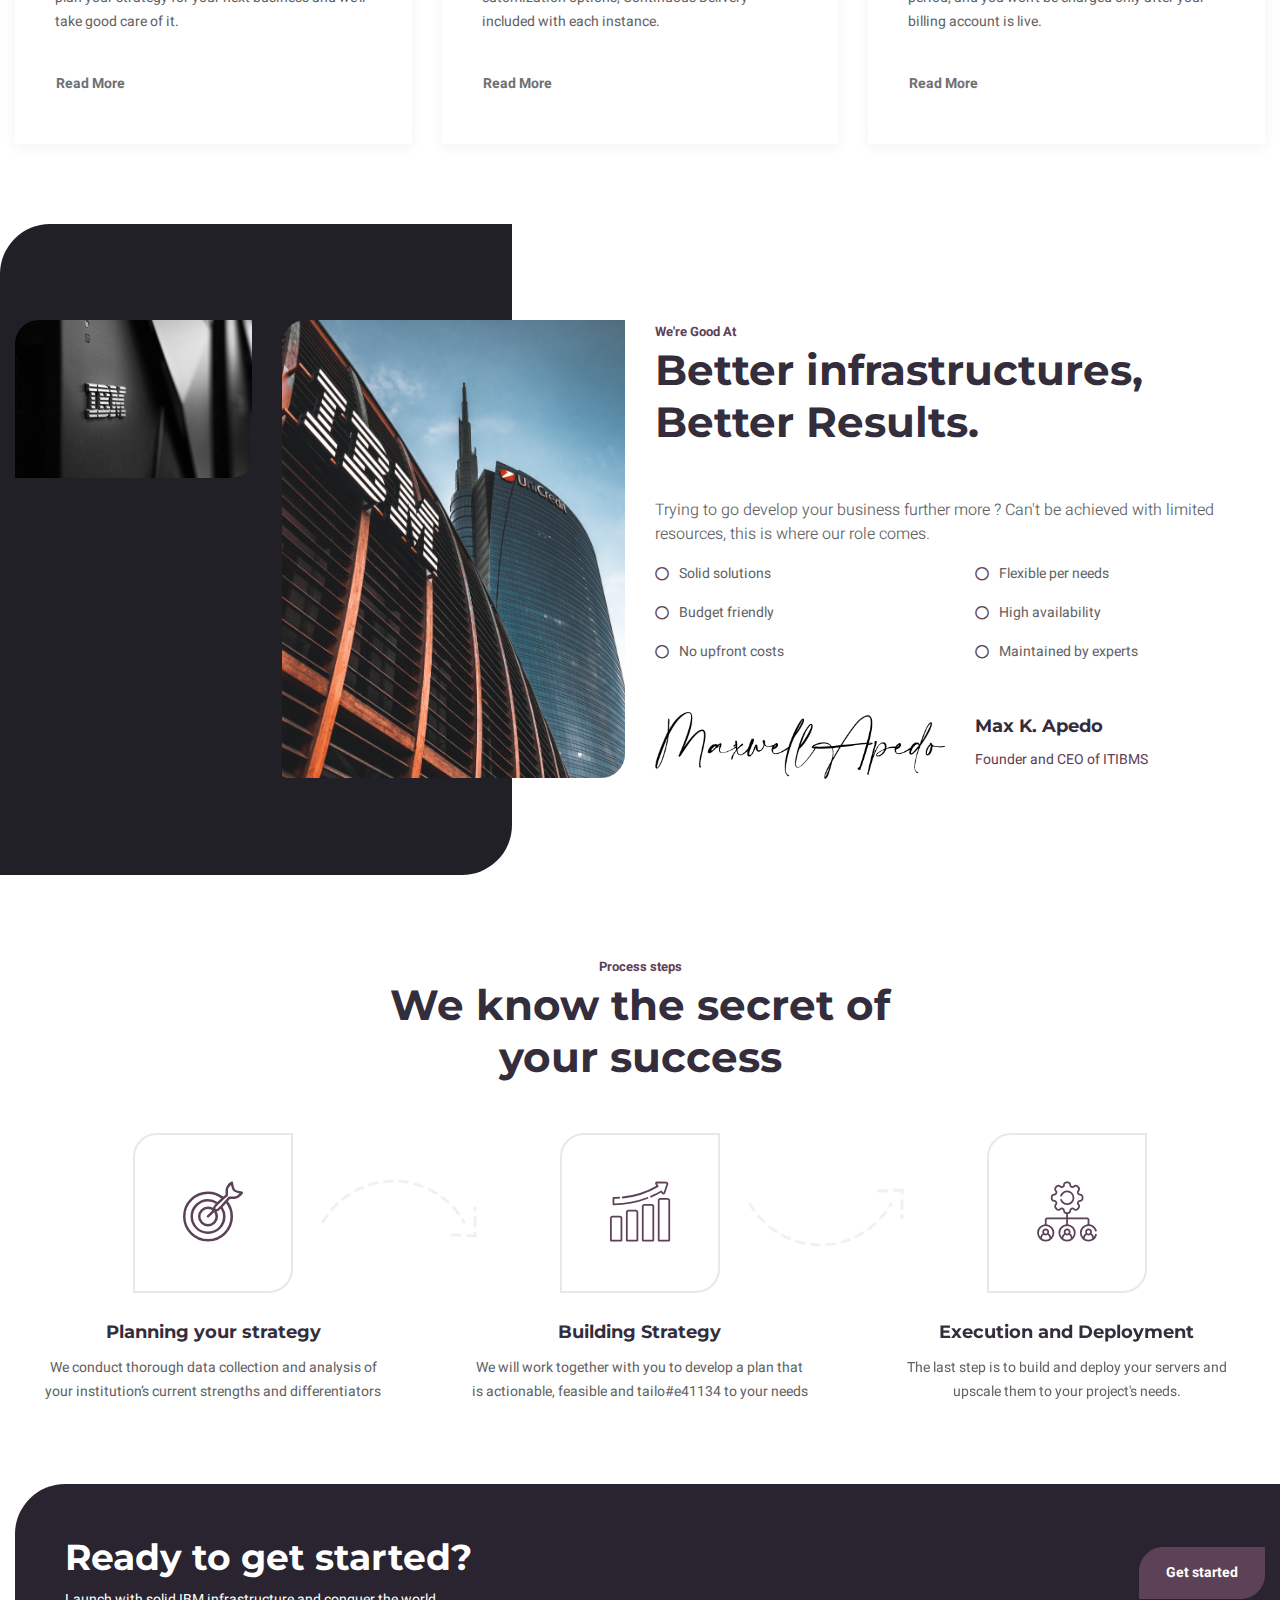
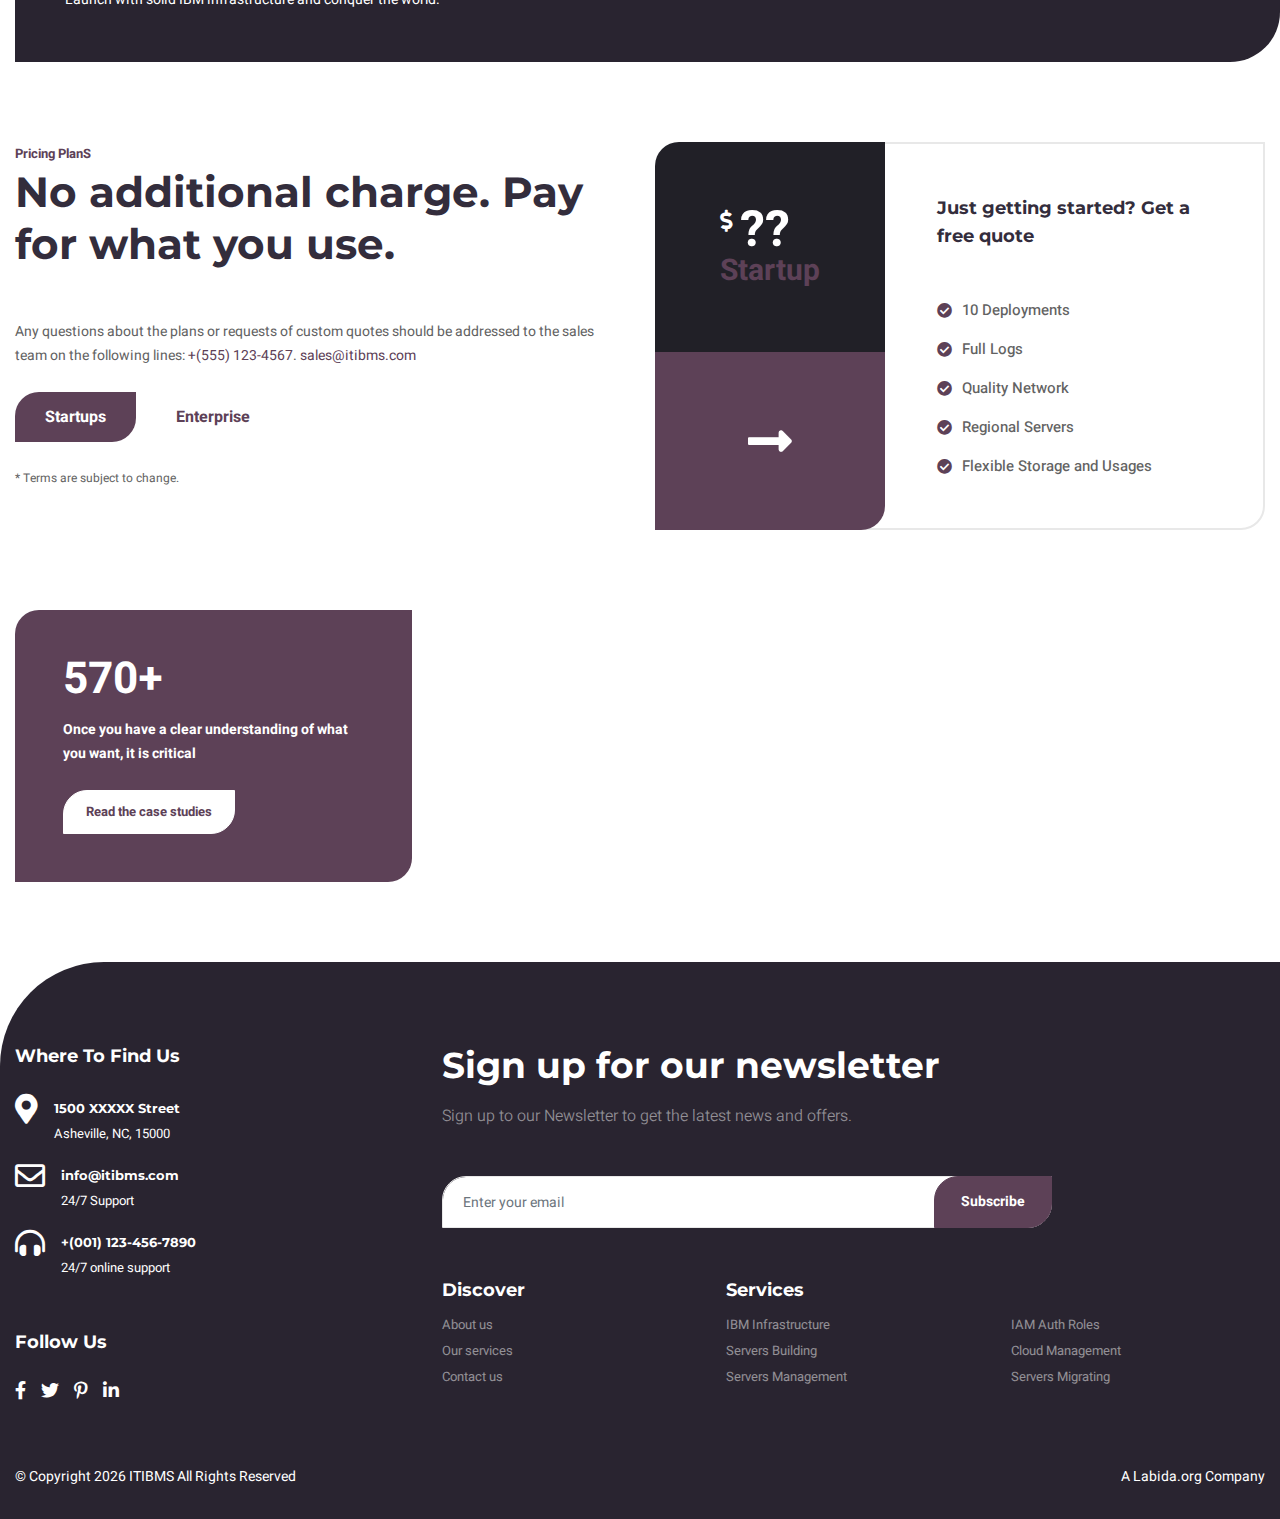
<file: services.html>
﻿<!DOCTYPE html>
<html lang="en">
  <head>
    <meta charset="utf-8">
    <meta name="description" content="ITIBMS - Cloud Infrastructure Management">
    <meta name="viewport" content="width=device-width, initial-scale=1, shrink-to-fit=no">
    <title>ITIBMS - Cloud Infrastructure Management</title>

    <!-- Favicon -->
    <link rel="shortcut icon" href="images\favicon.ico">

    <!-- Google Font -->
    <link href="https://fonts.googleapis.com/css?family=Heebo:400,500,700%7CMontserrat:500,700&display=swap" rel="stylesheet">

    <!-- CSS Global Compulsory (Do not remove)-->
    <link rel="stylesheet" href="css\font-awesome\all.min.css">
    <link rel="stylesheet" href="css\flaticon\flaticon.css">
    <link rel="stylesheet" href="css\bootstrap\bootstrap.min.css">

    <!-- Page CSS Implementing Plugins (Remove the plugin CSS here if site does not use that feature) -->
    <link rel="stylesheet" href="css\owl-carousel\owl.carousel.min.css">
    <link rel="stylesheet" href="css\swiper\swiper.min.css">
    <link rel="stylesheet" href="css\animate\animate.min.css">
    <link rel="stylesheet" href="css\magnific-popup\magnific-popup.css">

    <!-- Template Style -->
    <link rel="stylesheet" href="css\style.css">

  </head>
  <body>

   
     <!--=================================
    Header -->
    <header class="header header-sticky default">
      <div class="topbar">
        <div class="container">
          <div class="topbar-inner">
            <div class="row">
              <div class="col-12">
                <div class="d-block d-md-flex align-items-center text-center">
                  <div class="mr-3 d-inline-block">
                    <a href="mailto:info@itibms.com"><i class="fas fa-envelope mr-2 fa-flip-horizontal"></i>info@itibms.com</a>
                  </div>
                  <div class="mr-auto d-inline-block">
                    <a href="tel:1-800-555-1234"><i class="fa fa-phone mr-2 fa fa-flip-horizontal"></i>(001) 123 456 7890</a>
                  </div>
                  <div class="social d-inline-block">
                    <ul class="list-unstyled">
                      <li><a href="#"> <i class="fab fa-facebook-f"></i> </a></li>
                      <li><a href="#"> <i class="fab fa-twitter"></i> </a></li>
                      <li><a href="#"> <i class="fab fa-pinterest-p"></i> </a></li>
                      <li><a href="#"> <i class="fab fa-linkedin-in"></i> </a></li>
                    </ul>
                  </div>
                </div>
              </div>
            </div>
          </div>
        </div>
      </div>
      <nav class="navbar navbar-static-top navbar-expand-xl">
        <div class="container position-relative">
          <button type="button" class="navbar-toggler" data-toggle="collapse" data-target=".navbar-collapse"><i class="fas fa-align-left"></i></button>
          <a class="navbar-brand" href="index.html">
            <img class="img-fluid" src="images\logo.png" alt="logo">
          </a>
          <div class="navbar-collapse collapse justify-content-center">
            <ul class="nav navbar-nav">
              <li class="nav-item dropdown">
                <a class="nav-link" href="index.html" id="navbarDropdown" aria-haspopup="true" aria-expanded="false">Home<i class="fas fa-chevron-down fa-xs"></i></a>
               
              </li>
            
              <li class="dropdown nav-item">
                <a href="services.html" class="nav-link" href="javascript:void(0)" data-toggle="dropdown">Services<i class="fas fa-chevron-down fa-xs"></i></a>
                <ul class="dropdown-menu" aria-labelledby="navbarDropdown">
                  <li><a class="dropdown-item" href="services.html"><span>IBM Infrastructure</span></a></li>
                  <li><a class="dropdown-item" href="services.html"><span>Servers Building</span></a></li>
                  <li class="dropdown-submenu">
                    <a class="dropdown-item" href="services.html"><span>Servers Management</span></a>
                    
                  </li>
                  <li class="dropdown-submenu">
                    <a class="dropdown-item" href="services.html"><span>IAM Auth Roles</span></a>
                   
                  </li>
                  <li><a class="dropdown-item" href="services.html"><span>Cloud Management</span></a></li>
                </ul>
              </li>
              <li  class="dropdown nav-item">
                <a href="aboutus.html" class="nav-link">About Us<i class="fas fa-chevron-down fa-xs"></i></a>
               
              </li>
            
              <li class="dropdown nav-item">
                <a class="nav-link" href="contactus.html">Contact Us<i class="fas fa-chevron-down fa-xs"></i></a>
                
              </li>
			   <li class="dropdown nav-item">
                <a class="nav-link" href="https://labida.org"  target="_blank">Labida<i class="fas fa-external-link-alt"></i></a>
                
              </li>
			   <li class="dropdown nav-item">
                <a class="nav-link" href="https://ibm.com" target="_blank">IBM<i class="fas fa-external-link-alt"></i></a>
                
              </li>
              <li class="dropdown nav-item header-search">
                <div class="search">
                  <a class="search-btn not_click" href="javascript:void(0);"></a>
                  <div class="search-box not-click">
                    <form action="search.html" method="get">
                      <input type="text" class="not-click form-control" name="search" placeholder="Search..">
                      <button class="search-button" type="submit"> <i class="fa fa-search not-click"></i></button>
                    </form>
                  </div>
                </div>
              </li>
            </ul>
          </div>
          <a class="btn btn-primary btn-md mr-5 mr-xl-0 d-none d-sm-block" href="#"> Get a quote </a>
        </div>
      </nav>
    </header>
    <!--=================================
    Header -->

    <!--=================================
    Banner -->
    <section class="slider-02">
      <div id="main-slider" class="swiper-container">
        <div class="swiper-wrapper">
          <div class="swiper-slide slide-01" style="background-image: url(images/slider/home-02/01.jpg); background-repeat: no-repeat;">
            <div class="container h-100">
              <div class="row d-flex h-100">
                <div class="col-md-7 col-lg-7 col-xl-6 align-self-center">
                  <div class="mr-0 mr-xl-4">
                    <h2 class="animated mt-0 mt-md-3 mt-xl-5 mb-3 mr-0 mr-xl-5 h1" data-swiper-animation="fadeInDown" data-duration="2.0s" data-delay="0.2s">Whatever your <span class="text-primary">Business</span> calls, we are here to <span class="text-primary">help.</span></h2>
                    <h5 class="animated font-weight-light text-light mr-0 mr-xl-5" data-swiper-animation="fadeInUp" data-duration="2.0s" data-delay="0.4s">Meet the outstanding performers in our industry-award-winning team of IBM Experts  </h5>
                  </div>
                  <a class="animated btn btn-outline-primary mt-4" data-swiper-animation="fadeInUp" data-duration="2.0s" data-delay="0.6s" href="#">Explore now!</a>
                </div>
                <div class="col-md-5 col-lg-5 col-xl-6 d-none d-md-block align-self-end">
                  <img class="animated img-fluid" data-swiper-animation="fadeInUp" data-duration="2.0s" data-delay="0.8s" src="images\slider\home-02\03.png" alt="">
                  <div class="animated finaxo-rate" style="background-image: url(images/slider/home-02/05.png); background-repeat: no-repeat;" data-swiper-animation="fadeInUp" data-duration="2.0s" data-delay="1.0s">
                    <div class="d-flex align-items-center finaxo-rate-content">
                      <img class="img-fluid" src="images\slider\home-02\06.png" alt="">
                      <div class="ml-2">
                        <img class="img-fluid" src="images\slider\home-02\07.png" alt="">
                        <span class="d-block">ITIBMS Did a great job migrating our business.</span>
                      </div>
                    </div>
                  </div>
                </div>
              </div>
            </div>
          </div>
          <div class="swiper-slide slide-02" style="background-image: url(images/slider/home-02/02.jpg); background-repeat: no-repeat;">
            <div class="container h-100">
              <div class="row d-flex h-100">
                <div class="col-md-5 col-xl-6 d-none d-md-block align-self-end">
                  <img class="animated img-fluid" data-swiper-animation="fadeInUp" data-duration="2.0s" data-delay="0.2s" src="images\slider\home-02\04.png" alt="">
                </div>
                <div class="col-md-6 col-xl-6 align-self-center">
                  <div class="ml-0 ml-xl-5">
                    <h2 class="animated mb-0 mr-0 mr-xl-5 h1" data-swiper-animation="fadeInDown" data-duration="2.0s" data-delay="0.4s">Leading in <span class="text-primary">IBM Servers</span> <span class="text-primary">Architecture </span> business</h2>
                    <div class="mt-0 mt-xl-4">
                      <i class="animated fas fa-quote-left fa-4x" data-swiper-animation="fadeInDown" data-duration="2.0s" data-delay="0.6s"></i>
                      <h6 class="animated font-weight-light text-light mr-5 mt-n4" data-swiper-animation="fadeInUp" data-duration="2.0s" data-delay="0.8s">You contribute over half of your life operating. Let us help you
                      find the right fit for you or your corporation. </h6>
                      <div class="d-xl-flex animated d-none d-lg-block" data-swiper-animation="fadeInUp" data-duration="2.0s" data-delay="1.0s">
                        <p class="font-weight-light text-muted lead mb-0 mt-2"><span class="text-primary">— Max K. Apedo </span> Founder of ITIBMS</p>
                      </div>
                    </div>
                  </div>
                </div>
              </div>
            </div>
          </div>
        </div>
        <div class="swiper-pagination"></div>
      </div>
    </section>
    <!--=================================
    Banner -->

    <!--=================================
    Client Logo -->
    <section class="space-pt">
      <div class="container">
        <div class="row">
          <div class="col-12">
            <div class="owl-carousel our-clients" data-nav-arrow="false" data-items="6" data-md-items="5" data-sm-items="4" data-xs-items="3" data-xx-items="1" data-space="30" data-autoheight="true" data-autospeed="4000">
              <div class="item">
                <a href="#"><img class="img-fluid" src="images\client\logo-dark.png" alt=""></a>
              </div>
              <div class="item">
                <a href="#"><img class="img-fluid" src="images\client\logo-darkd.png" alt=""></a>
              </div>
              <div class="item">
                <a href="#"><img class="img-fluid" src="images\client\03.svg" alt=""></a>
              </div>
              <div class="item">
                <a href="#"><img class="img-fluid" src="images\client\04.svg" alt=""></a>
              </div>
              <div class="item">
                <a href="#"><img class="img-fluid" src="images\client\05.svg" alt=""></a>
              </div>
              <div class="item">
                <a href="#"><img class="img-fluid" src="images\client\06.svg" alt=""></a>
              </div>
              <div class="item">
                <a href="#"><img class="img-fluid" src="images\client\07.svg" alt=""></a>
              </div>
            </div>
          </div>
        </div>
      </div>
    </section>
    <!--=================================
    Client Logo -->

    <!--=================================
    Services -->
    <section class="space-ptb">
      <div class="container">
        <div class="row">
          <div class="col-md-6 col-lg-4 mb-4">
            <div class="section-title">
              <span class="pre-title">What we provide </span>
              <h2>Seamless IBM Solutions </h2>
            </div>
            <a class="btn btn-outline-primary" href="services.html">View all Services</a>
          </div>
          <div class="col-md-6 col-lg-4 mb-md-5">
            <div class="feature-info feature-info-style-2">
              <div class="feature-info-icon">
                <i class="flaticon-team"></i>
              </div>
              <div class="feature-info-content">
                <h6 class="feature-info-title">Partnership with IBM</h6>
                <p>With our direct partnership with IBM and many other Cloud services, you don't have to worry about being in the right hands.</p>
                <a href="services.html" class="btn btn-primary btn-block">Read More</a>
              </div>
              <div class="feature-info-bg" style="background-image: url('images/service/01.jpg');"></div>
            </div>
          </div>
          <div class="col-md-6 col-lg-4 mb-md-5 mt-md-n3 mt-lg-0 mt-4">
            <div class="feature-info feature-info-style-2">
              <div class="feature-info-icon">
                <i class="flaticon-money"></i>
              </div>
              <div class="feature-info-content">
                <h6 class="feature-info-title">Budget Friendly</h6>
                <p>Our main plans include Cost Breakdown services, made especially to fit your budget and your needs that might flex in the future.</p>
                <a href="services.html" class="btn btn-primary btn-block">Read More</a>
              </div>
              <div class="feature-info-bg" style="background-image: url('images/service/01.jpg');"></div>
            </div>
          </div>
          <div class="col-md-6 col-lg-4 mt-md-n3 mt-lg-0 mt-4">
            <div class="feature-info feature-info-style-2">
              <div class="feature-info-icon">
                <i class="flaticon-employee"></i>
              </div>
              <div class="feature-info-content">
                <h6 class="feature-info-title">IBM Trained Experts</h6>
                <p>IBM Certified engineers available at your service, plan your strategy for your next business and we'll take good care of it.</p>
                <a href="services.html" class="btn btn-primary btn-block">Read More</a>
              </div>
              <div class="feature-info-bg" style="background-image: url('images/service/01.jpg');"></div>
            </div>
          </div>
          <div class="col-md-6 col-lg-4 mt-md-n3 mt-lg-0 mt-4">
            <div class="feature-info feature-info-style-2">
              <div class="feature-info-icon">
                <i class="flaticon-gear"></i>
              </div>
              <div class="feature-info-content">
                <h6 class="feature-info-title">Fully Automated</h6>
                <p>A fully automated server building with cutomization options, Continuous Delivery included with each instance.</p>
                <a href="services.html" class="btn btn-primary btn-block">Read More</a>
              </div>
              <div class="feature-info-bg" style="background-image: url('images/service/01.jpg');"></div>
            </div>
          </div>
          <div class="col-md-6 col-lg-4 mt-md-n3 mt-lg-0 mt-4">
            <div class="feature-info feature-info-style-2">
              <div class="feature-info-icon">
                <i class="flaticon-research-1"></i>
              </div>
              <div class="feature-info-content">
                <h6 class="feature-info-title">Avoid Costly Mistakes</h6>
                <p>Cancel anytime, we offer 15 days as an evaluation period, and you won't be charged only after your billing account is live.</p>
                <a href="services.html" class="btn btn-primary btn-block">Read More</a>
              </div>
              <div class="feature-info-bg" style="background-image: url('images/service/01.jpg');"></div>
            </div>
          </div>
        </div>
      </div>
    </section>
    <!--=================================
    Services -->

    <!--=================================
    Results -->
    <section class="py-lg-5 pt-md-0 position-relative">
      <div class="py-lg-5 pt-md-0 half-overlay left-position">
        <div class="container">
          <div class="row">
            <div class="col-lg-6 mb-lg-0 mb-4">
              <div class="row">
                <div class="col-sm-5 mb-sm-0 mb-4">
                  <img class="img-fluid rounded pb-2" src="images\about\03.jpg" alt="logo">
               
                </div>
                <div class="col-sm-7">
                  <img class="img-fluid rounded" src="images\about\04.jpg" alt="logo">
                </div>
              </div>
            </div>
            <div class="col-lg-6">
              <div class="section-title">
                <span class="pre-title">We're Good At </span>
                <h2>Better infrastructures, Better Results. </h2>
              </div>
              <p class="lead">Trying to go develop your business further more ? Can't be achieved with limited resources, this is where our role comes.</p>
              <div class="row">
                <div class="col-sm-6 mb-sm-5 mb-3">
                  <ul class="list">
                    <li><i class="far fa-circle"></i>Solid solutions</li>
                    <li><i class="far fa-circle"></i>Budget friendly</li>
                    <li><i class="far fa-circle"></i>No upfront costs </li>
                  </ul>
                </div>
                <div class="col-sm-6 mb-sm-5 mb-3">
                  <ul class="list">
                    <li><i class="far fa-circle"></i>Flexible per needs </li>
                    <li><i class="far fa-circle"></i>High availability </li>
                    <li><i class="far fa-circle"></i>Maintained by experts </li>
                  </ul>
                </div>
              </div>
              <div class="row">
                <div class="col-sm-6 mb-sm-0 mb-4">
                  <img class="img-fluid rounded" src="images\about\signechar.png" alt="logo">
                </div>
                <div class="col-sm-6">
                  <h6>Max K. Apedo</h6>
                  <span class="text-primary">Founder and CEO of ITIBMS </span>
                </div>
              </div>
            </div>
          </div>
        </div>
      </div>
    </section>
    <!--=================================
    Results -->

    <!--=================================
    Steps -->
    <section class="space-ptb feature-step">
      <div class="container">
        <div class="row">
          <div class="col-lg-6 offset-lg-3">
            <div class="section-title text-center">
              <span class="pre-title">Process steps </span>
              <h2>We know the secret of your success </h2>
            </div>
          </div>
        </div>
        <div class="row">
          <div class="col-md-4 mb-md-0 mb-4">
            <div class="feature-step-item">
              <div class="feature-step-icon">
                <i class="flaticon-target"></i>
              </div>
              <div class="feature-step-info">
                <h6 class="feature-step-title">Planning your strategy</h6>
                <p>We conduct thorough data collection and analysis of your institution’s current strengths and differentiators</p>
              </div>
            </div>
          </div>
          <div class="col-md-4 mb-md-0 mb-4">
            <div class="feature-step-item">
              <div class="feature-step-icon">
                <i class="flaticon-growth"></i>
              </div>
              <div class="feature-step-info">
                <h6 class="feature-step-title">Building Strategy</h6>
                <p>We will work together with you to develop a plan that is actionable, feasible and tailo#e41134 to your needs</p>
              </div>
            </div>
          </div>
          <div class="col-md-4">
            <div class="feature-step-item">
              <div class="feature-step-icon">
                <i class="flaticon-management"></i>
              </div>
              <div class="feature-step-info">
                <h6 class="feature-step-title">Execution and Deployment</h6>
                <p>The last step is to build and deploy your servers and upscale them to your project's needs.</p>
              </div>
            </div>
          </div>
        </div>
      </div>
    </section>
    <!--=================================
    Steps -->

    <!--=================================
    Action-box -->
    <section class="position-relative">
      <div class="container">
        <div class="callout stretch-bg bg-dark stretch-right">
          <div class="row d-flex align-items-center">
            <div class="col-md-8 mb-md-0 mb-3">
              <div class="callout-content">
                <h3 class="text-white">Ready to get started?</h3>
                <p class="mb-0 text-white">Launch with solid IBM infrastructure and conquer the world.</p>
              </div>
            </div>
            <div class="col-md-4  text-md-right">
              <div class="callout-botton">
                <a class="btn btn-primary" href="#">Get started</a>
              </div>
            </div>
          </div>
        </div>
      </div>
    </section>
    <!--=================================
    Action-box -->

 

    <!--=================================
    Pricing -->
    <section class="space-ptb">
      <div class="container">
        <div class="row">
          <div class="col-lg-5 col-xl-6  mb-lg-0 mb-4">
            <div class="section-title">
              <span class="pre-title">Pricing PlanS </span>
              <h2>No additional charge. Pay for what you use. </h2>
            </div>
            <p class=" mb-4">Any questions about the plans or requests of custom quotes should be addressed to the sales team on the following lines: <a href="tel:5551234567">+(555) 123-4567</a>. <a href="mailto:sales@itibms.com">sales@itibms.com</a></p>
            <ul class="nav nav-pills mb-4" id="pills-tab" role="tablist">
              <li class="nav-item">
                <a class="nav-link active" id="pills-monthly-tab" data-toggle="pill" href="#pills-monthly" role="tab" aria-controls="pills-monthly" aria-selected="true">Startups</a>
              </li>
              <li class="nav-item">
                <a class="nav-link" id="pills-yearly-tab" data-toggle="pill" href="#pills-yearly" role="tab" aria-controls="pills-yearly" aria-selected="false">Enterprise</a>
              </li>
            </ul>
            <small class="d-block">* Terms are subject to change.</small>
          </div>
          <div class="col-lg-7 col-xl-6">
            <div class="tab-content" id="pills-tab-pricing">
              <div class="tab-pane fade show active" id="pills-monthly" role="tabpanel" aria-labelledby="pills-monthly-tab">
                <div class="pricing-plan">
                  <div class="pricing-info">
                    <div class="pricing-price d-flex">
                      <div class="align-self-center ml-auto mr-auto">
                        <div class="d-flex">
                          <i class="fas fa-dollar-sign"></i>
                          <span>??</span>
                        </div>
                        <span class="price-title">Startup</span>
                      </div>
                    </div>
                    <div class="pricing-arrow d-flex justify-content-center">
                      <a class="align-self-center" href="#"><i class="fas fa-long-arrow-alt-right"></i></a>
                    </div>
                  </div>
                  <div class="pricing-content">
                    <h6 class="mb-md-5 mb-4">Just getting started? Get a free quote</h6>
                    <ul class="list">
                      <li><i class="fas fa-check-circle"></i> 10 Deployments </li>
                      <li><i class="fas fa-check-circle"></i> Full Logs </li>
                      <li><i class="fas fa-check-circle"></i> Quality Network </li>
                      <li><i class="fas fa-check-circle"></i> Regional Servers </li>
                      <li><i class="fas fa-check-circle"></i> Flexible Storage and Usages </li>
                    </ul>
                  </div>
                </div>
              </div>
              <div class="tab-pane fade" id="pills-yearly" role="tabpanel" aria-labelledby="pills-yearly-tab">
                <div class="pricing-plan">
                  <div class="pricing-info">
                    <div class="pricing-price d-flex">
                      <div class="align-self-center ml-auto mr-auto">
                        <div class="d-flex">
                          <i class="fas fa-dollar-sign"></i>
                          <span>???</span>
                        </div>
                        <span class="price-title">Enterprise</span>
                      </div>
                    </div>
                    <div class="pricing-arrow d-flex justify-content-center">
                      <a class="align-self-center" href="#"><i class="fas fa-long-arrow-alt-right"></i></a>
                    </div>
                  </div>
                  <div class="pricing-content">
                    <h6 class="mb-md-5 mb-4">Enterprise plan is custom-built to suit your needs </h6>
                    <ul class="list">
                      <li><i class="fas fa-check-circle"></i> Custom Deployments </li>
                      <li><i class="fas fa-check-circle"></i> CI/CD Options </li>
                      <li><i class="fas fa-check-circle"></i>Full Cloud Storage </li>
                      <li><i class="fas fa-check-circle"></i>Separate Databases Servers </li>
                      <li><i class="fas fa-check-circle"></i>Continental Servers </li>
                    </ul>
                  </div>
                </div>
              </div>
            </div>
          </div>
        </div>
      </div>
    </section>
    <!--=================================
    Pricing -->

    <!--=================================
    Counter and testimonial -->
    <section class="space-pb">
      <div class="container">
        <div class="row">
          <div class="col-md-4 mb-md-0 mb-4">
            <div class="counter counter-with-plus bg-primary rounded p-4 p-lg-5">
              <div class="counter-item">
                <div class="counter-content">
                  <span class="timer text-white display-4" data-to="570" data-speed="1000">570</span>
                  <b class="text-white d-block mt-3">Once you have a clear understanding of what you want, it is critical</b>
                  <a class="btn btn-light btn-sm mt-4" href="#">Read the case studies</a>
                </div>
              </div>
            </div>
          </div>
          <div class="col-md-8">
            <div class="owl-carousel testimonial testimonial-style-1 owl-nav-bottom-left" data-nav-dots="true" data-nav-arrow="false" data-items="1" data-md-items="1" data-sm-items="1" data-xs-items="1" data-xx-items="1" data-space="0" data-autoheight="false">
              <div class="item">
                <div class="testimonial-item">
                  <div class="testimonial-author-img">
                    <img class="img-fluid" src="images\avatar\01.jpg" alt="">
                  </div>
                  <div class="testimonial-details">
                    <div class="testimonial-content">
                      <div class="quote-icon">
                        <i class="fas fa-quote-left"></i>
                      </div>
                      <p class="mb-0">Lorem ipsum dolor sit amet, consectetur adipiscing elit, sed do eiusmod tempor incididunt ut labore et dolore magna aliqua.</p>
                    </div>
                    <div class="testimonial-info">
                      <div class="testimonial-author">
                        <h6 class="author-name">Michael Bean</h6>
                        <span class="author-designation">HR, Google (Mumbai)</span>
                      </div>
                    </div>
                  </div>
                </div>
              </div>
              <div class="item">
                <div class="testimonial-item">
                  <div class="testimonial-author-img">
                    <img class="img-fluid" src="images\avatar\02.jpg" alt="">
                  </div>
                  <div class="testimonial-details">
                    <div class="testimonial-content">
                      <div class="quote-icon">
                        <i class="fas fa-quote-left"></i>
                      </div>
                      <p class="mb-0">Lorem ipsum dolor sit amet, consectetur adipiscing elit, sed do eiusmod tempor incididunt ut labore et dolore magna aliqua.</p>
                    </div>
                    <div class="testimonial-info">
                      <div class="testimonial-author">
                        <h6 class="author-name">Smith Willman</h6>
                        <span class="author-designation">Manager, Slack (New York)</span>
                      </div>
                    </div>
                  </div>
                </div>
              </div>
              <div class="item">
                <div class="testimonial-item">
                  <div class="testimonial-author-img">
                    <img class="img-fluid" src="images\avatar\03.jpg" alt="">
                  </div>
                  <div class="testimonial-details">
                    <div class="testimonial-content">
                      <div class="quote-icon">
                        <i class="fas fa-quote-left"></i>
                      </div>
                      <p class="mb-0">Lorem ipsum dolor sit amet, consectetur adipiscing elit, sed do eiusmod tempor incididunt ut labore et dolore magna aliqua.</p>
                    </div>
                    <div class="testimonial-info">
                      <div class="testimonial-author">
                        <h6 class="author-name">Felica Queen</h6>
                        <span class="author-designation">CTO, envision (London)</span>
                      </div>
                    </div>
                  </div>
                </div>
              </div>
            </div>
          </div>
        </div>
      </div>
    </section>
    <!--=================================
    Counter and testimonial -->

    <!--=================================
    footer-->
    <footer class="space-pt footer bg-dark">
      <div class="container">
        <div class="row">
          <div class="col-md-4">
            <div class="footer-contact-address">
              <h6 class="text-white mb-4">Where To Find Us </h6>
              <ul class="list-unstyled">
                <li>
                  <i style="color:#fff;" class="fas fa-map-marker-alt"></i>
                  <div class="address-info">
                    <h6 style="color:#fff;">1500 XXXXX Street </h6>
                    <p style="color:#fff;">Asheville, NC, 15000 </p>
                  </div>
                </li>
                <li>
                  <i style="color:#fff;" class="far fa-envelope"></i>
                  <div class="address-info">
                    <h6 style="color:#fff;">info@itibms.com </h6>
                    <p style="color:#fff;">24/7 Support </p>
                  </div>
                </li>
                <li>
                  <i style="color:#fff;" class="fas fa-headphones-alt"></i>
                  <div class="address-info">
                    <h6 style="color:#fff;">+(001) 123-456-7890 </h6>
                    <p style="color:#fff;">24/7 online support </p>
                  </div>
                </li>
              </ul>
            </div>
            <div class="follow-us mt-4 mt-md-5">
              <h6 class="text-white mb-4">Follow Us </h6>
              <ul class="list-unstyled">
                <li><a href="#"><i class="fab fa-facebook-f"></i></a></li>
                <li><a href="#"><i class="fab fa-twitter"></i></a></li>
                <li><a href="#"><i class="fab fa-pinterest-p"></i></a></li>
                <li><a href="#"><i class="fab fa-linkedin-in"></i></a></li>
              </ul>
            </div>
          </div>
          <div class="col-md-8  mt-4 mt-md-0">
            <h3 class="text-white mb-3">Sign up for our newsletter
</h3>
            <p class="lead  mb-4 mb-md-5">Sign up to our Newsletter to get the latest news and offers.</p>
            <div class="row">
              <div class="col-sm-9">
                <form class="form-inline input-with-btn">
                  <div class="form-group">
                    <input type="text" class="form-control" placeholder="Enter your email">
                  </div>
                  <button type="submit" class="btn btn-primary">Subscribe</button>
                </form>
              </div>
            </div>
            <div class="footer-link">
              <div class="row">
                <div class="col-sm-4 mt-4 mt-md-5">
                  <h6 class="text-white">Discover</h6>
                  <ul class="list-unstyled">
                    <li><a href="#"><span>About us</span></a></li>
                    <li><a href="#"><span>Our services</span></a></li>
                    <li><a href="#"><span>Contact us</span></a></li>
                  </ul>
                </div>
                <div class="col-sm-8 mt-4 mt-md-5">
                  <h6 class="text-white">Services</h6>
                  <div class="row">
                    <div class="col-sm-6">
                      <ul class="list-unstyled">
                        <li><a href="#"><span>IBM Infrastructure</span></a></li>
                        <li><a href="#"><span>Servers Building</span></a></li>
                        <li><a href="#"><span>Servers Management</span></a></li>
                      </ul>
                    </div>
                    <div class="col-sm-6">
                      <ul class="list-unstyled">
                        <li><a href="#">IAM Auth Roles</a></li>
                        <li><a href="#"><span>Cloud Management</span></a></li>
                        <li><a href="#"><span>Servers Migrating</span></a></li>
                      </ul>
                    </div>
                  </div>
                </div>
              </div>
            </div>
          </div>
        </div>
      </div>
      <div class="footer-bottom">
        <div class="container">
          <div class="row">
            <div class="col-md-6">
              <p class="mb-0 text-white"> &copy; Copyright <span id="copyright"> <script>document.getElementById('copyright').appendChild(document.createTextNode(new Date().getFullYear()))</script></span> <a href="index.html"> ITIBMS </a> All Rights Reserved </p>
            </div>
            <div class="col-md-6  mt-2 mt-md-0 copyright text-md-right">
              A Labida.org Company</a>
            </div>
          </div>
        </div>
      </div>
    </footer>
    <!--=================================
    footer-->

    <!--=================================
    Back To Top -->
    <div id="back-to-top" class="back-to-top">
      <a href="#"><i class="fas fa-angle-up"></i> </a>
    </div>
    <!--=================================
    Back To Top -->

    <!--=================================
    Javascript -->

    <!-- JS Global Compulsory (Do not remove)-->
    <script src="js\jquery-3.4.1.min.js"></script>
    <script src="js\popper\popper.min.js"></script>
    <script src="js\bootstrap\bootstrap.min.js"></script>

    <!-- Page JS Implementing Plugins (Remove the plugin script here if site does not use that feature)-->
    <script src="js\jquery.appear.js"></script>
    <script src="js\counter\jquery.countTo.js"></script>
    <script src="js\owl-carousel\owl.carousel.min.js"></script>
    <script src="js\swiper\swiper.min.js"></script>
    <script src="js\swiperanimation\SwiperAnimation.min.js"></script>
    <script src="js\magnific-popup\jquery.magnific-popup.min.js"></script>
    <script src="js\shuffle\shuffle.min.js"></script>
    <script src="js\easy-pie-chart\easy-pie-chart.js"></script>

    <!-- Template Scripts (Do not remove)-->
    <script src="js\custom.js"></script>

  </body>
</html>
</file>
